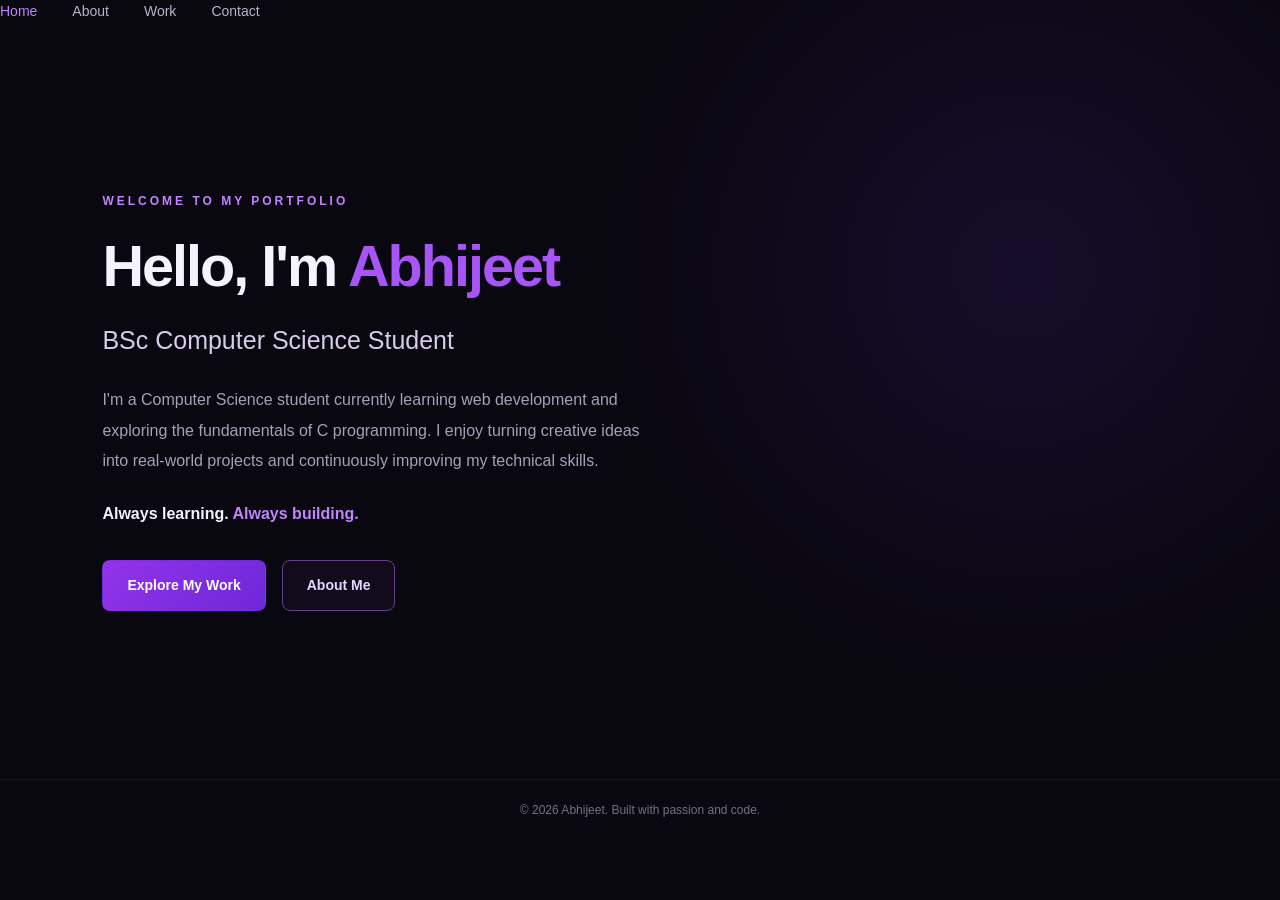
<file: index.html>
<!DOCTYPE html>
<html lang="en">

<head>
    <meta charset="UTF-8">
    <meta name="viewport" content="width=device-width, initial-scale=1.0">

    <title>Abhijeet | Portfolio</title>

    <!-- Link the external CSS file -->
    <link rel="stylesheet" href="style.css">
</head>

<body>

    <!-- Navigation Bar -->
    <header>
        

        <nav class="nav-links">
            <a href="home.html" class="active">Home</a>
            <a href="about.html">About</a>
            <a href="work.html">Work</a>
            <a href="contact.html">Contact</a>
        </nav>

    </header>

    <!-- Main Hero Section -->
    <main>

        <section class="hero">

            <!-- Left Side: Introduction -->
            <div class="hero-content">

                <p class="greeting">
                    WELCOME TO MY PORTFOLIO
                </p>

                <h1>
                    Hello, I'm <span>Abhijeet</span>
                </h1>

                <h2>
                    BSc Computer Science Student
                </h2>

                <p class="description">
                    I'm a Computer Science student currently learning
                    web development and exploring the fundamentals
                    of C programming. I enjoy turning creative ideas
                    into real-world projects and continuously
                    improving my technical skills.
                </p>

                <p class="tagline">
                    Always learning. <span>Always building.</span>
                </p>

                <!-- Navigation Buttons -->
                <div class="hero-buttons">

                    <a href="work.html" class="btn primary-btn">
                        Explore My Work
                    </a>

                    <a href="about.html" class="btn secondary-btn">
                        About Me
                    </a>


        </section>

    </main>

    <!-- Footer -->
    <footer class="footer">

        <p>
            © 2026 Abhijeet. Built with passion and code.
        </p>

    </footer>

</body>

</html>
</file>
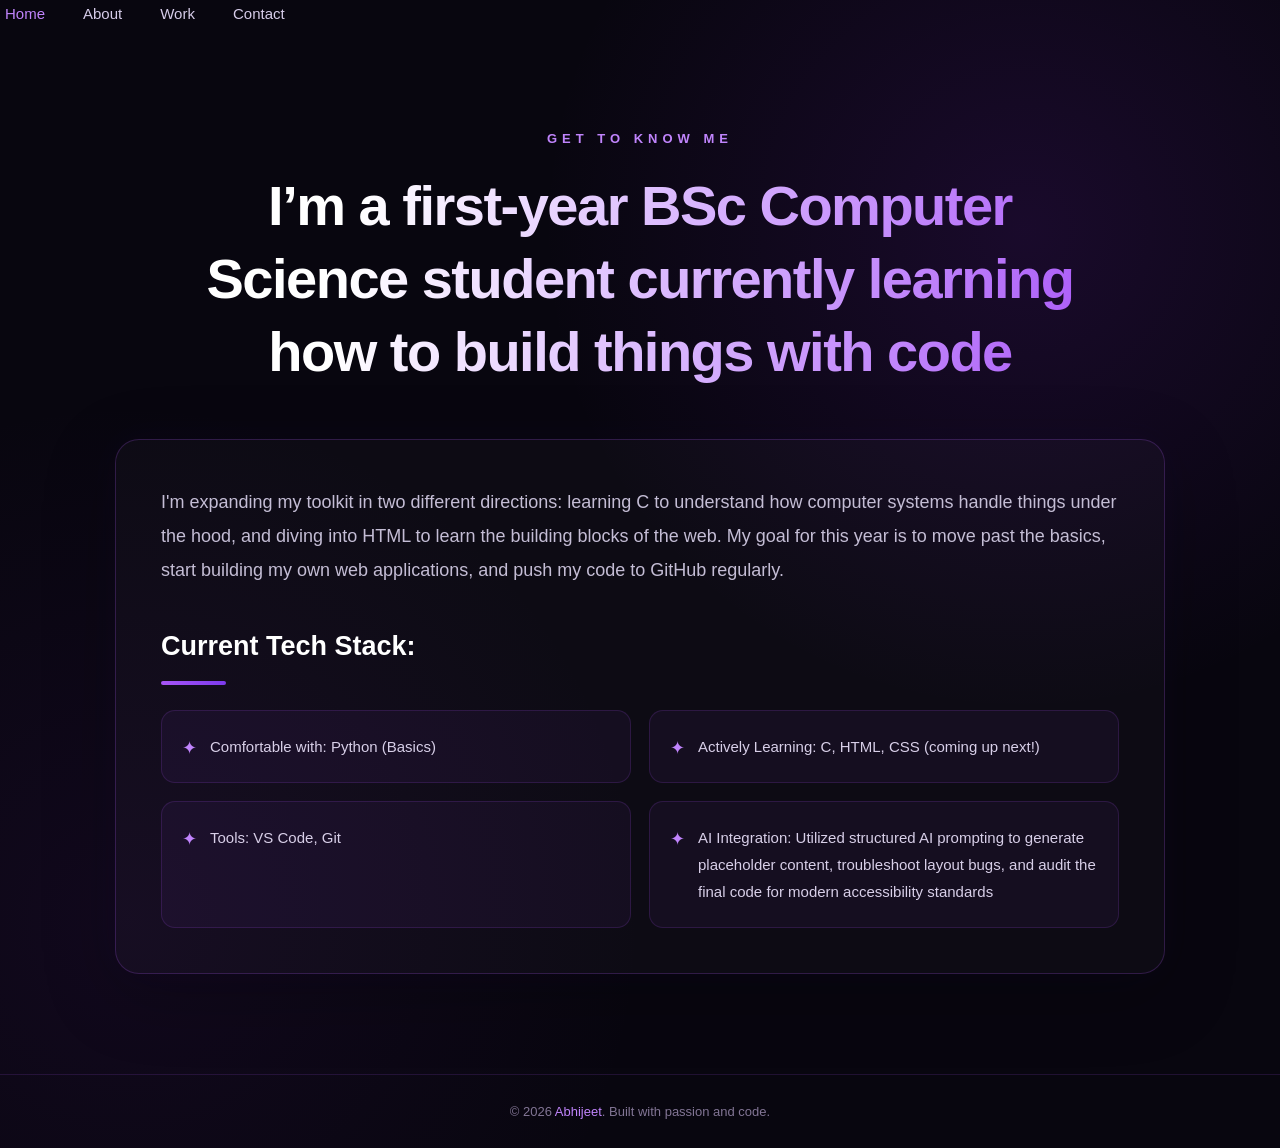
<file: about.html>
<!DOCTYPE html>
<html lang="en">

<head>
    <meta charset="UTF-8">
    <meta name="viewport" content="width=device-width, initial-scale=1.0">

    <title>About | Abhijeet Portfolio</title>

    <!-- Connect the About page to its stylesheet -->
    <link rel="stylesheet" href="style3.css">
</head>

<body>


    <!-- Navigation Bar: Matches your Home Page -->
    <nav class="navbar">
        <a href="home.html" class="active">Home</a>
        <a href="about.html">About</a>
        <a href="work.html">Work</a>
        <a href="contact.html">Contact</a>
    </nav>


    <!-- About Page Heading -->
    <header>
        <h1>
            I’m a first-year BSc Computer Science student
            currently learning how to build things with code
        </h1>
    </header>

    <!-- Main About Content -->
    <main>

        <h2>
            I'm expanding my toolkit in two different directions: learning C to understand how computer systems handle
            things under the hood, and diving into HTML to learn the building blocks of the web.
            My goal for this year is to move past the basics, start building my own web applications, and push my code
            to GitHub regularly.
        </h2>

        <h3>
            Current Tech Stack:
        </h3>

        <ul>
            <li>Comfortable with: Python (Basics)</li>

            <li>Actively Learning: C, HTML, CSS (coming up next!)</li>

            <li>Tools: VS Code, Git</li>

            <li>
                AI Integration: Utilized structured AI prompting to generate placeholder content, troubleshoot layout
                bugs, and audit the final code for modern accessibility standards
            </li>
        </ul>

    </main>

    <!-- Footer -->
    <footer>
        © 2026 <span>Abhijeet</span>. Built with passion and code.
    </footer>

</body>

</html>
</file>
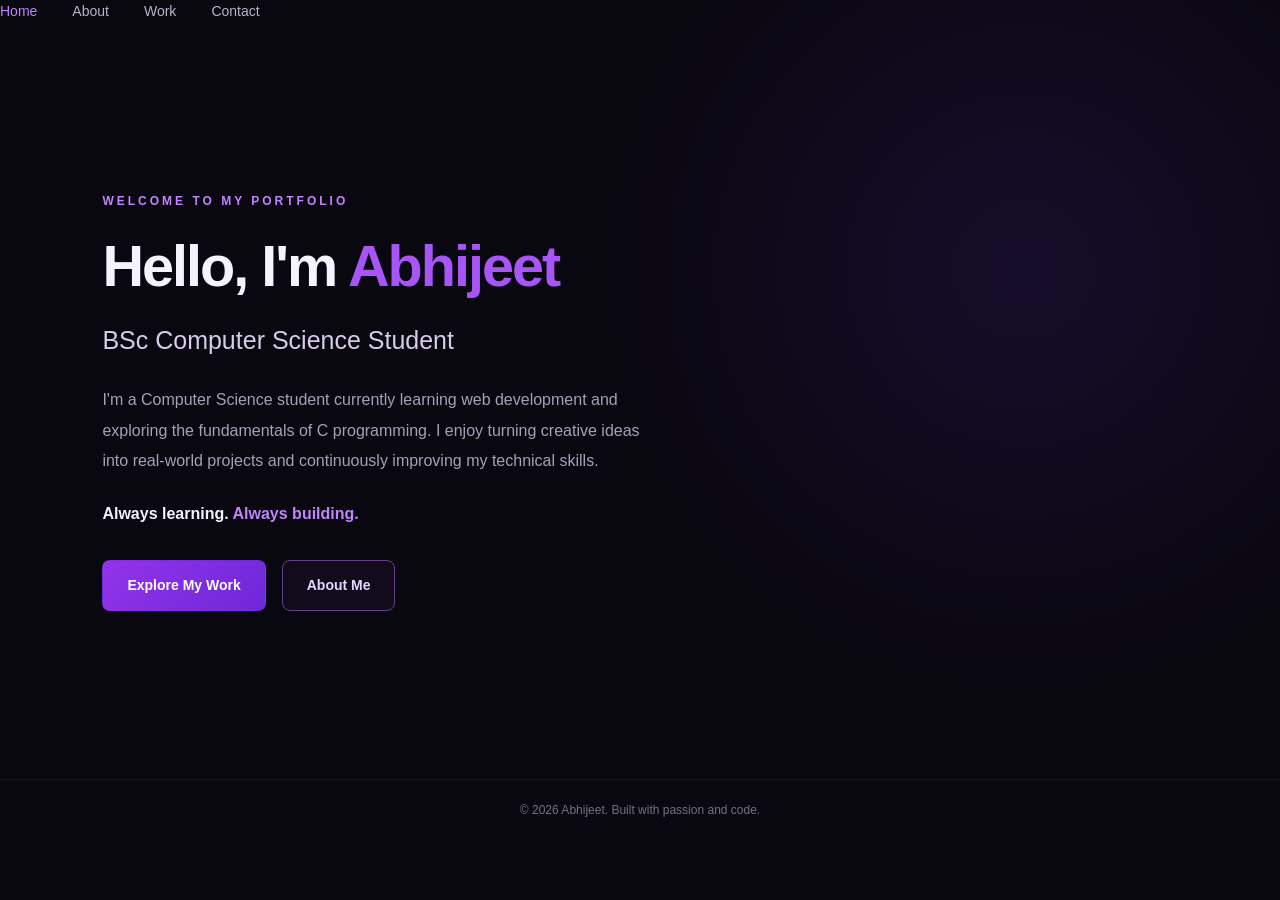
<file: home.html>
<!DOCTYPE html>
<html lang="en">

<head>
    <meta charset="UTF-8">
    <meta name="viewport" content="width=device-width, initial-scale=1.0">

    <title>Abhijeet | Portfolio</title>

    <!-- Link the external CSS file -->
    <link rel="stylesheet" href="style2.css">
</head>

<body>

    <!-- Navigation Bar -->
    <header>
        

        <nav class="nav-links">
            
            <a href="home.html" class="active">Home</a>
            <a href="about.html">About</a>
            <a href="work.html">Work</a>
            <a href="contact.html">Contact</a>
        </nav>

    </header>

    <!-- Main Hero Section -->
    <main>

        <section class="hero">

            <!-- Left Side: Introduction -->
            <div class="hero-content">

                <p class="greeting">
                    WELCOME TO MY PORTFOLIO
                </p>

                <h1>
                    Hello, I'm <span>Abhijeet</span>
                </h1>

                <h2>
                    BSc Computer Science Student
                </h2>

                <p class="description">
                    I'm a Computer Science student currently learning
                    web development and exploring the fundamentals
                    of C programming. I enjoy turning creative ideas
                    into real-world projects and continuously
                    improving my technical skills.
                </p>

                <p class="tagline">
                    Always learning. <span>Always building.</span>
                </p>

                <!-- Navigation Buttons -->
                <div class="hero-buttons">

                    <a href="work.html" class="btn primary-btn">
                        Explore My Work
                    </a>

                    <a href="about.html" class="btn secondary-btn">
                        About Me
                    </a>

       

        </section>

    </main>

    <!-- Footer -->
    <footer class="footer">

        <p>
            © 2026 Abhijeet. Built with passion and code.
        </p>

    </footer>

</body>

</html>
</file>
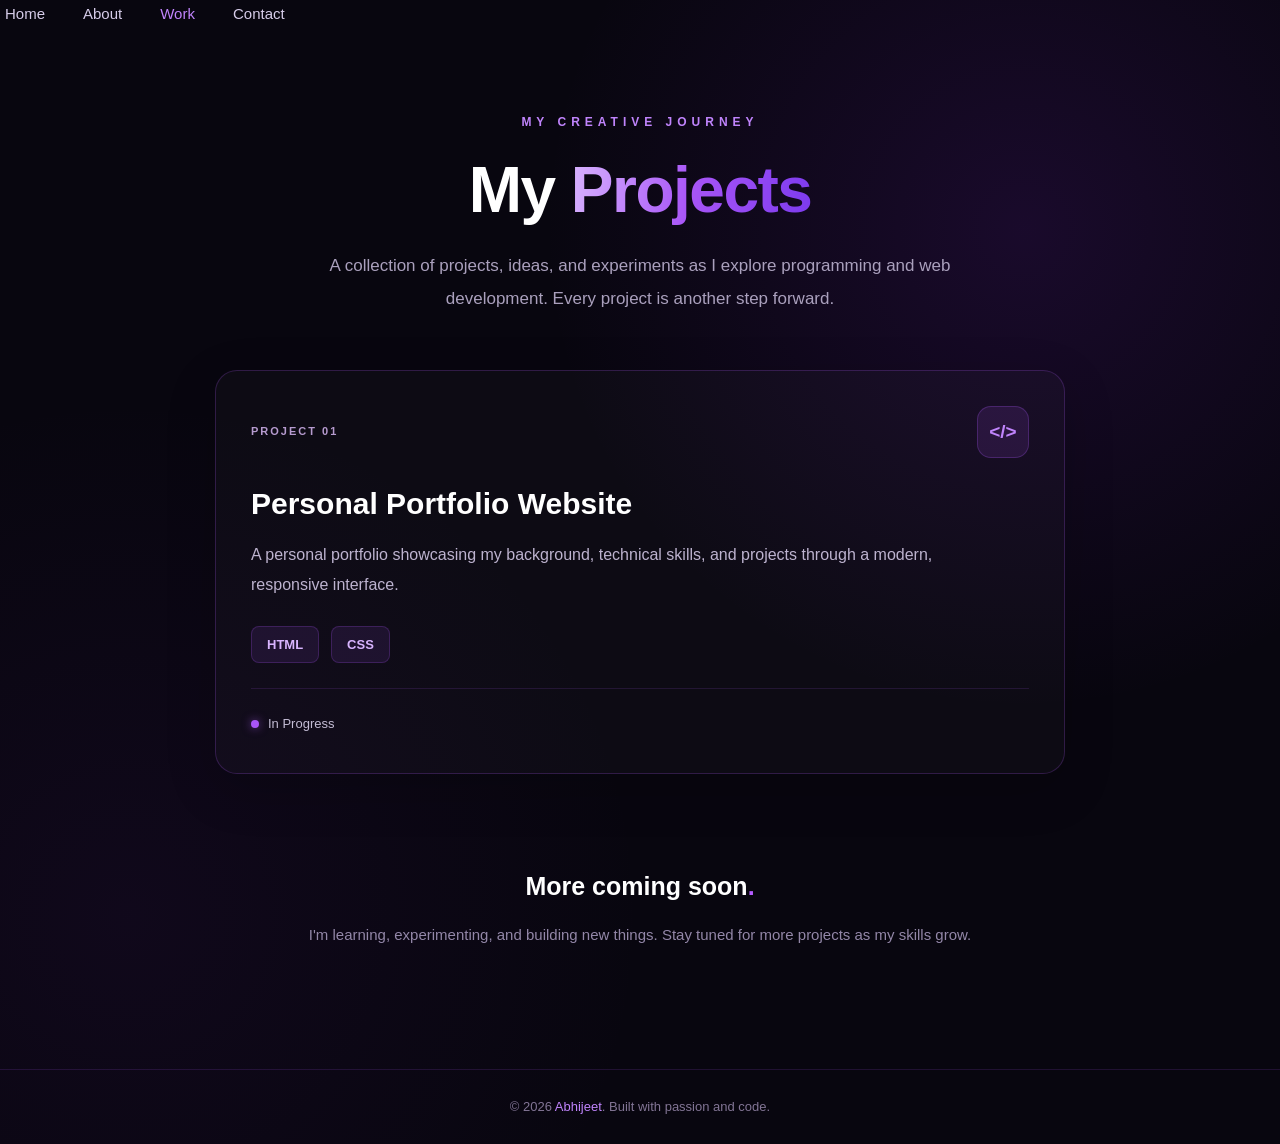
<file: work.html>
<!DOCTYPE html>
<html lang="en">

<head>
    <meta charset="UTF-8">
    <meta name="viewport" content="width=device-width, initial-scale=1.0">

    <title>Work | Abhijeet Portfolio</title>

    <!-- Connect CSS -->
    <link rel="stylesheet" href="style4.css">
</head>

<body>

    <!-- Navigation Bar: Same simple style as Home and About -->
    <nav>
        <a href="home.html">Home</a>
        <a href="about.html">About</a>
        <a href="work.html" class="active">Work</a>
        <a href="contact.html">Contact</a>
    </nav>

    <!-- Main Heading -->
    <header class="work-header">

        <p class="eyebrow">MY CREATIVE JOURNEY</p>

        <h1>My <span>Projects</span></h1>

        <p class="intro">
            A collection of projects, ideas, and experiments
            as I explore programming and web development.
            Every project is another step forward.
        </p>

    </header>

    <!-- Projects Section -->
    <main>

        <section class="projects">

            <!-- Project Card -->
            <article class="project-card">

                <div class="project-top">
                    <span class="project-number">PROJECT 01</span>
                    <span class="project-icon">&lt;/&gt;</span>
                </div>

                <h2>Personal Portfolio Website</h2>

                <p class="project-description">
                    A personal portfolio showcasing my background,
                    technical skills, and projects through a modern,
                    responsive interface.
                </p>

                <!-- Technologies -->
                <div class="tech-stack">
                    <span>HTML</span>
                    <span>CSS</span>
                </div>

                <div class="project-footer">
                    <span class="project-status">
                        <span class="status-dot"></span>
                        In Progress
                    </span>
                </div>

            </article>

        </section>

        <!-- Future Projects Message -->
        <section class="coming-soon">

            <h2>More coming soon<span>.</span></h2>

            <p>
                I'm learning, experimenting, and building new things.
                Stay tuned for more projects as my skills grow.
            </p>

        </section>

    </main>

    <!-- Footer -->
    <footer>
        © 2026 <span>Abhijeet</span>. Built with passion and code.
    </footer>

</body>

</html>
</file>
<file: style.css>
/* =========================================
   1. GLOBAL SETTINGS
   ========================================= */

/* Remove default spacing and use predictable sizing */
* {
    margin: 0;
    padding: 0;
    box-sizing: border-box;
}

/* Smooth scrolling when navigating between page sections */
html {
    scroll-behavior: smooth;
}

/* Main page styling */
body {
    font-family: Arial, Helvetica, sans-serif;
    background-color: #090710;
    color: #f5f3ff;
    min-height: 100vh;
    line-height: 1.7;

    /* Soft purple background glow */
    background-image:
        radial-gradient(
            circle at 80% 30%,
            rgba(124, 58, 237, 0.12),
            transparent 35%
        );
}


/* =========================================
   2. NAVIGATION BAR
   ========================================= */

.navbar {
    width: 100%;
    min-height: 85px;

    display: flex;
    justify-content: space-between;
    align-items: center;

    padding: 20px 8%;

    background-color: rgba(9, 7, 16, 0.85);
    border-bottom: 1px solid rgba(168, 85, 247, 0.15);
}

/* Portfolio logo */
.logo {
    color: #ffffff;
    font-size: 27px;
    font-weight: bold;
    text-decoration: none;
    letter-spacing: 1px;
}

/* Purple dot after the logo */
.logo span {
    color: #a855f7;
}

/* Navigation links container */
.nav-links {
    display: flex;
    align-items: center;
    gap: 35px;
}

/* Individual navigation links */
.nav-links a {
    color: #b9b4c9;
    text-decoration: none;
    font-size: 14px;
    font-weight: 500;

    transition: color 0.3s ease;
}

/* Hover effect for navigation links */
.nav-links a:hover,
.nav-links a.active {
    color: #c084fc;
}


/* =========================================
   3. HERO SECTION
   ========================================= */

.hero {
    max-width: 1400px;
    min-height: calc(100vh - 145px);

    margin: 0 auto;
    padding: 70px 8%;

    display: flex;
    justify-content: space-between;
    align-items: center;

    gap: 70px;
}

/* Left side introduction */
.hero-content {
    flex: 1;
    max-width: 650px;
}

/* Small introduction label */
.greeting {
    color: #c084fc;
    font-size: 12px;
    font-weight: bold;
    letter-spacing: 3px;

    margin-bottom: 20px;
}

/* Main heading */
.hero-content h1 {
    font-size: clamp(36px, 4.5vw, 64px);
    line-height: 1.2;
    font-weight: 700;
    letter-spacing: -2px;

    margin-bottom: 18px;
}

/* Highlight the name in purple */
.hero-content h1 span {
    color: #a855f7;
}

/* Student title */
.hero-content h2 {
    color: #d6cdea;
    font-size: clamp(18px, 2vw, 25px);
    font-weight: 500;

    margin-bottom: 24px;
}

/* Introduction paragraph */
.description {
    max-width: 550px;

    color: #a7a0b8;
    font-size: 16px;
    line-height: 1.9;

    margin-bottom: 24px;
}

/* Short tagline */
.tagline {
    color: #f5f3ff;
    font-size: 16px;
    font-weight: 600;

    margin-bottom: 32px;
}

/* Highlight the second tagline */
.tagline span {
    color: #c084fc;
}


/* =========================================
   4. BUTTONS
   ========================================= */

/* Keep buttons aligned horizontally */
.hero-buttons {
    display: flex;
    align-items: center;
    flex-wrap: wrap;
    gap: 16px;
}

/* Common button styling */
.btn {
    display: inline-block;

    padding: 13px 24px;
    border-radius: 8px;

    text-decoration: none;
    font-size: 14px;
    font-weight: 600;

    transition:
        transform 0.3s ease,
        background-color 0.3s ease,
        border-color 0.3s ease;
}

/* Primary purple button */
.primary-btn {
    background: linear-gradient(
        135deg,
        #9333ea,
        #6d28d9
    );

    color: #ffffff;
    border: 1px solid transparent;
}

/* Primary button hover */
.primary-btn:hover {
    transform: translateY(-3px);

    background: linear-gradient(
        135deg,
        #a855f7,
        #7c3aed
    );
}

/* Secondary transparent button */
.secondary-btn {
    color: #e9d5ff;
    border: 1px solid #65418b;
    background-color: rgba(168, 85, 247, 0.05);
}

/* Secondary button hover */
.secondary-btn:hover {
    transform: translateY(-3px);
    border-color: #c084fc;
    background-color: rgba(168, 85, 247, 0.12);
}


/* =========================================
   5. RIGHT-SIDE PROFILE IMAGE
   ========================================= */

/* Image container */
.hero-image {
    flex: 0 0 340px;
    max-width: 340px;

    position: relative;

    display: flex;
    flex-direction: column;
    align-items: center;

    margin-right: 10px;
}

/* Purple glow behind the image */
.image-glow {
    position: absolute;

    width: 260px;
    height: 260px;

    top: 50%;
    left: 50%;

    transform: translate(-50%, -55%);

    background-color: #7c3aed;
    filter: blur(100px);
    opacity: 0.25;

    z-index: 0;
}

/* Frame around the image */
.image-frame {
    position: relative;
    z-index: 1;

    width: 100%;
    max-width: 320px;

    padding: 8px;

    border-radius: 24px;
    border: 1px solid rgba(192, 132, 252, 0.4);

    background: linear-gradient(
        145deg,
        rgba(168, 85, 247, 0.18),
        rgba(20, 15, 35, 0.7)
    );

    box-shadow: 0 20px 70px rgba(0, 0, 0, 0.4);
}

/* Your actual PNG image */
.image-frame img {
    display: block;

    width: 100%;
    height: auto;

    border-radius: 17px;
    object-fit: contain;
}

/* Small label underneath the image */
.image-label {
    position: relative;
    z-index: 1;

    margin-top: 20px;

    display: flex;
    align-items: center;
    gap: 10px;

    padding: 10px 18px;

    color: #d8cde8;
    font-size: 13px;

    background-color: #151020;
    border: 1px solid #30233f;
    border-radius: 30px;
}

/* Small purple status dot */
.status-dot {
    width: 8px;
    height: 8px;

    background-color: #c084fc;
    border-radius: 50%;

    box-shadow: 0 0 12px rgba(192, 132, 252, 0.8);
}


/* =========================================
   6. FOOTER
   ========================================= */

.footer {
    padding: 20px;

    text-align: center;

    border-top: 1px solid rgba(168, 85, 247, 0.12);

    color: #777087;
    font-size: 12px;
}


/* =========================================
   7. TABLET RESPONSIVE DESIGN
   ========================================= */

@media (max-width: 1000px) {

    /* Reduce the gap between text and image */
    .hero {
        gap: 35px;
        padding: 60px 6%;
    }

    /* Make the image slightly smaller */
    .hero-image {
        flex-basis: 280px;
        max-width: 280px;
        margin-right: 0;
    }

    .image-frame {
        max-width: 280px;
    }

    /* Reduce navigation spacing */
    .nav-links {
        gap: 22px;
    }
}


/* =========================================
   8. MOBILE RESPONSIVE DESIGN
   ========================================= */

@media (max-width: 700px) {

    /* Stack the logo and navigation */
    .navbar {
        flex-direction: column;
        gap: 15px;

        padding: 20px 5%;
    }

    /* Allow navigation to fit smaller screens */
    .nav-links {
        justify-content: center;
        flex-wrap: wrap;
        gap: 20px;
    }

    .nav-links a {
        font-size: 13px;
    }

    /* Put the text above the image on mobile */
    .hero {
        flex-direction: column;
        text-align: center;

        padding: 55px 6%;
        gap: 50px;
    }

    .hero-content {
        max-width: 100%;
    }

    .hero-content h1 {
        letter-spacing: -1px;
    }

    /* Center the introduction paragraph */
    .description {
        margin-left: auto;
        margin-right: auto;
    }

    /* Center the buttons */
    .hero-buttons {
        justify-content: center;
    }

    /* Display the image below the introduction */
    .hero-image {
        flex: 0 1 auto;
        width: 100%;
        max-width: 300px;
        margin: 0 auto;
    }

    .image-frame {
        max-width: 300px;
    }

    .footer {
        font-size: 11px;
    }
}


/* =========================================
   9. SMALL MOBILE SCREENS
   ========================================= */

@media (max-width: 380px) {

    /* Reduce spacing for narrow phones */
    .nav-links {
        gap: 12px;
    }

    .hero-content h1 {
        font-size: 34px;
    }

    .hero-buttons {
        flex-direction: column;
    }

    .btn {
        width: 100%;
        text-align: center;
    }
}
</file>
<file: style3.css>
/* =========================================
   ABOUT PAGE - DARK PURPLE PORTFOLIO THEME
   ========================================= */

/* Reset default browser spacing */
* {
    margin: 0;
    padding: 0;
    box-sizing: border-box;
}

/* Smooth scrolling */
html {
    scroll-behavior: smooth;
}

/* Main page styling */
body {
    min-height: 100vh;
    font-family: "Segoe UI", Arial, sans-serif;
    color: #f4f0ff;

    background:
        radial-gradient(
            circle at 80% 20%,
            rgba(126, 34, 206, 0.15),
            transparent 35%
        ),
        radial-gradient(
            circle at 10% 80%,
            rgba(88, 28, 135, 0.12),
            transparent 35%
        ),
        #08060f;

    line-height: 1.8;
    overflow-x: hidden;
}

/* =========================================
   NAVIGATION BAR
   ========================================= */

/* =========================================
   NAVIGATION - MATCHES HOME PAGE
   ========================================= */

.navbar {
    display: flex;
    align-items: center;
    gap: 38px;

    width: 100%;
    padding: 0 5px;

    background: transparent;
    border: none;
    box-shadow: none;

    position: relative;
    top: auto;
    z-index: auto;

    backdrop-filter: none;
}

/* Navigation links */
.navbar a {
    color: #d6cce9;
    text-decoration: none;
    font-size: 15px;
    font-weight: 400;

    transition: color 0.3s ease;
}

/* Hover effect */
.navbar a:hover {
    color: #c084fc;
}

/* Active page */
.navbar a.active {
    color: #c084fc;
}

/* Mobile navigation */
@media (max-width: 480px) {
    .navbar {
        justify-content: flex-start;
        gap: 25px;
        padding: 0 5px;
    }

    .navbar a {
        font-size: 14px;
    }
}

/* =========================================
   ABOUT PAGE HEADER
   ========================================= */

header {
    max-width: 1100px;
    margin: 0 auto;

    padding: 100px 30px 50px;

    text-align: center;

    animation: fadeInUp 0.8s ease both;
}

/* Small heading above the main title */
header::before {
    content: "GET TO KNOW ME";

    display: block;
    margin-bottom: 20px;

    color: #c084fc;
    font-size: 13px;
    font-weight: 800;
    letter-spacing: 5px;
}

/* Main About heading */
header h1 {
    max-width: 950px;
    margin: 0 auto;

    font-size: clamp(32px, 5vw, 56px);
    font-weight: 800;
    line-height: 1.3;
    letter-spacing: -1.5px;

    background: linear-gradient(
        100deg,
        #ffffff 20%,
        #d8b4fe 55%,
        #a855f7 100%
    );

    -webkit-background-clip: text;
    background-clip: text;
    color: transparent;
}

/* =========================================
   MAIN CONTENT CARD
   ========================================= */

main {
    max-width: 1050px;
    margin: 0 auto 100px;

    padding: 45px;

    background: rgba(255, 255, 255, 0.025);

    border: 1px solid rgba(168, 85, 247, 0.22);
    border-radius: 24px;

    box-shadow:
        0 20px 70px rgba(0, 0, 0, 0.25),
        0 0 40px rgba(126, 34, 206, 0.05);

    animation: fadeInUp 1s ease both;
}

/* About paragraph */
main h2 {
    margin-bottom: 35px;

    color: #c4bdd5;
    font-size: 18px;
    font-weight: 400;
    line-height: 1.9;
}

/* Current Tech Stack heading */
main h3 {
    display: inline-block;

    margin-bottom: 25px;

    color: #ffffff;
    font-size: 27px;
    font-weight: 750;
}

/* Purple line below the tech stack heading */
main h3::after {
    content: "";

    display: block;
    width: 65px;
    height: 4px;

    margin-top: 10px;

    background: linear-gradient(
        90deg,
        #a855f7,
        #7c3aed
    );

    border-radius: 10px;
}

/* =========================================
   TECH STACK CARDS
   ========================================= */

main ul {
    display: grid;
    grid-template-columns: repeat(2, minmax(0, 1fr));
    gap: 18px;

    list-style: none;
}

/* Individual tech stack card */
main ul li {
    position: relative;

    padding: 22px 22px 22px 48px;

    color: #d8cfe8;
    font-size: 15px;
    line-height: 1.8;

    background: rgba(168, 85, 247, 0.055);

    border: 1px solid rgba(168, 85, 247, 0.16);
    border-radius: 14px;

    transition:
        transform 0.3s ease,
        background 0.3s ease,
        border-color 0.3s ease,
        box-shadow 0.3s ease;
}

/* Purple bullet icon */
main ul li::before {
    content: "✦";

    position: absolute;
    left: 20px;
    top: 21px;

    color: #c084fc;
    font-size: 18px;
}

/* Hover animation */
main ul li:hover {
    transform: translateY(-5px);

    background: rgba(168, 85, 247, 0.12);

    border-color: rgba(192, 132, 252, 0.5);

    box-shadow: 0 10px 30px rgba(126, 34, 206, 0.1);
}

/* =========================================
   FOOTER
   ========================================= */

footer {
    padding: 25px 20px;

    text-align: center;
    color: #827595;
    font-size: 13px;

    border-top: 1px solid rgba(168, 85, 247, 0.15);
}

/* Highlight name in footer */
footer span {
    color: #c084fc;
}

/* =========================================
   ANIMATIONS
   ========================================= */

@keyframes fadeInUp {
    from {
        opacity: 0;
        transform: translateY(25px);
    }

    to {
        opacity: 1;
        transform: translateY(0);
    }
}

/* =========================================
   TABLET RESPONSIVENESS
   ========================================= */

@media (max-width: 768px) {

    nav {
        padding: 18px 5%;
    }

    nav ul {
        gap: 18px;
    }

    nav ul li a {
        font-size: 14px;
    }

    header {
        padding: 75px 25px 40px;
    }

    header h1 {
        letter-spacing: -0.5px;
    }

    main {
        margin: 0 20px 60px;
        padding: 30px;
    }

    main h2 {
        font-size: 16px;
    }

    main ul {
        grid-template-columns: 1fr;
    }
}

/* =========================================
   MOBILE RESPONSIVENESS
   ========================================= */

@media (max-width: 480px) {

    nav {
        flex-direction: column;
        gap: 15px;
    }

    nav ul {
        width: 100%;
        justify-content: center;
        gap: 22px;
    }

    nav ul li a {
        font-size: 13px;
    }

    header {
        padding: 60px 20px 35px;
    }

    header::before {
        font-size: 11px;
        letter-spacing: 3px;
    }

    header h1 {
        font-size: 32px;
    }

    main {
        margin: 0 14px 45px;
        padding: 23px 18px;
        border-radius: 18px;
    }

    main h2 {
        font-size: 15px;
        line-height: 1.85;
    }

    main h3 {
        font-size: 23px;
    }

    main ul li {
        padding: 18px 15px 18px 40px;
        font-size: 14px;
    }

    main ul li::before {
        left: 14px;
        top: 17px;
    }
}

/* Respect reduced-motion accessibility settings */
@media (prefers-reduced-motion: reduce) {
    *,
    *::before,
    *::after {
        scroll-behavior: auto !important;
        animation: none !important;
        transition: none !important;
    }
}
</file>
<file: style2.css>
/* =========================================
   1. GLOBAL SETTINGS
   ========================================= */

/* Remove default spacing and use predictable sizing */
* {
    margin: 0;
    padding: 0;
    box-sizing: border-box;
}

/* Smooth scrolling when navigating between page sections */
html {
    scroll-behavior: smooth;
}

/* Main page styling */
body {
    font-family: Arial, Helvetica, sans-serif;
    background-color: #090710;
    color: #f5f3ff;
    min-height: 100vh;
    line-height: 1.7;

    /* Soft purple background glow */
    background-image:
        radial-gradient(
            circle at 80% 30%,
            rgba(124, 58, 237, 0.12),
            transparent 35%
        );
}


/* =========================================
   2. NAVIGATION BAR
   ========================================= */

.navbar {
    width: 100%;
    min-height: 85px;

    display: flex;
    justify-content: space-between;
    align-items: center;

    padding: 20px 8%;

    background-color: rgba(9, 7, 16, 0.85);
    border-bottom: 1px solid rgba(168, 85, 247, 0.15);
}

/* Portfolio logo */
.logo {
    color: #ffffff;
    font-size: 27px;
    font-weight: bold;
    text-decoration: none;
    letter-spacing: 1px;
}

/* Purple dot after the logo */
.logo span {
    color: #a855f7;
}

/* Navigation links container */
.nav-links {
    display: flex;
    align-items: center;
    gap: 35px;
}

/* Individual navigation links */
.nav-links a {
    color: #b9b4c9;
    text-decoration: none;
    font-size: 14px;
    font-weight: 500;

    transition: color 0.3s ease;
}

/* Hover effect for navigation links */
.nav-links a:hover,
.nav-links a.active {
    color: #c084fc;
}


/* =========================================
   3. HERO SECTION
   ========================================= */

.hero {
    max-width: 1400px;
    min-height: calc(100vh - 145px);

    margin: 0 auto;
    padding: 70px 8%;

    display: flex;
    justify-content: space-between;
    align-items: center;

    gap: 70px;
}

/* Left side introduction */
.hero-content {
    flex: 1;
    max-width: 650px;
}

/* Small introduction label */
.greeting {
    color: #c084fc;
    font-size: 12px;
    font-weight: bold;
    letter-spacing: 3px;

    margin-bottom: 20px;
}

/* Main heading */
.hero-content h1 {
    font-size: clamp(36px, 4.5vw, 64px);
    line-height: 1.2;
    font-weight: 700;
    letter-spacing: -2px;

    margin-bottom: 18px;
}

/* Highlight the name in purple */
.hero-content h1 span {
    color: #a855f7;
}

/* Student title */
.hero-content h2 {
    color: #d6cdea;
    font-size: clamp(18px, 2vw, 25px);
    font-weight: 500;

    margin-bottom: 24px;
}

/* Introduction paragraph */
.description {
    max-width: 550px;

    color: #a7a0b8;
    font-size: 16px;
    line-height: 1.9;

    margin-bottom: 24px;
}

/* Short tagline */
.tagline {
    color: #f5f3ff;
    font-size: 16px;
    font-weight: 600;

    margin-bottom: 32px;
}

/* Highlight the second tagline */
.tagline span {
    color: #c084fc;
}


/* =========================================
   4. BUTTONS
   ========================================= */

/* Keep buttons aligned horizontally */
.hero-buttons {
    display: flex;
    align-items: center;
    flex-wrap: wrap;
    gap: 16px;
}

/* Common button styling */
.btn {
    display: inline-block;

    padding: 13px 24px;
    border-radius: 8px;

    text-decoration: none;
    font-size: 14px;
    font-weight: 600;

    transition:
        transform 0.3s ease,
        background-color 0.3s ease,
        border-color 0.3s ease;
}

/* Primary purple button */
.primary-btn {
    background: linear-gradient(
        135deg,
        #9333ea,
        #6d28d9
    );

    color: #ffffff;
    border: 1px solid transparent;
}

/* Primary button hover */
.primary-btn:hover {
    transform: translateY(-3px);

    background: linear-gradient(
        135deg,
        #a855f7,
        #7c3aed
    );
}

/* Secondary transparent button */
.secondary-btn {
    color: #e9d5ff;
    border: 1px solid #65418b;
    background-color: rgba(168, 85, 247, 0.05);
}

/* Secondary button hover */
.secondary-btn:hover {
    transform: translateY(-3px);
    border-color: #c084fc;
    background-color: rgba(168, 85, 247, 0.12);
}


/* =========================================
   5. RIGHT-SIDE PROFILE IMAGE
   ========================================= */

/* Image container */
.hero-image {
    flex: 0 0 340px;
    max-width: 340px;

    position: relative;

    display: flex;
    flex-direction: column;
    align-items: center;

    margin-right: 10px;
}

/* Purple glow behind the image */
.image-glow {
    position: absolute;

    width: 260px;
    height: 260px;

    top: 50%;
    left: 50%;

    transform: translate(-50%, -55%);

    background-color: #7c3aed;
    filter: blur(100px);
    opacity: 0.25;

    z-index: 0;
}

/* Frame around the image */
.image-frame {
    position: relative;
    z-index: 1;

    width: 100%;
    max-width: 320px;

    padding: 8px;

    border-radius: 24px;
    border: 1px solid rgba(192, 132, 252, 0.4);

    background: linear-gradient(
        145deg,
        rgba(168, 85, 247, 0.18),
        rgba(20, 15, 35, 0.7)
    );

    box-shadow: 0 20px 70px rgba(0, 0, 0, 0.4);
}

/* Your actual PNG image */
.image-frame img {
    display: block;

    width: 100%;
    height: auto;

    border-radius: 17px;
    object-fit: contain;
}

/* Small label underneath the image */
.image-label {
    position: relative;
    z-index: 1;

    margin-top: 20px;

    display: flex;
    align-items: center;
    gap: 10px;

    padding: 10px 18px;

    color: #d8cde8;
    font-size: 13px;

    background-color: #151020;
    border: 1px solid #30233f;
    border-radius: 30px;
}

/* Small purple status dot */
.status-dot {
    width: 8px;
    height: 8px;

    background-color: #c084fc;
    border-radius: 50%;

    box-shadow: 0 0 12px rgba(192, 132, 252, 0.8);
}


/* =========================================
   6. FOOTER
   ========================================= */

.footer {
    padding: 20px;

    text-align: center;

    border-top: 1px solid rgba(168, 85, 247, 0.12);

    color: #777087;
    font-size: 12px;
}


/* =========================================
   7. TABLET RESPONSIVE DESIGN
   ========================================= */

@media (max-width: 1000px) {

    /* Reduce the gap between text and image */
    .hero {
        gap: 35px;
        padding: 60px 6%;
    }

    /* Make the image slightly smaller */
    .hero-image {
        flex-basis: 280px;
        max-width: 280px;
        margin-right: 0;
    }

    .image-frame {
        max-width: 280px;
    }

    /* Reduce navigation spacing */
    .nav-links {
        gap: 22px;
    }
}


/* =========================================
   8. MOBILE RESPONSIVE DESIGN
   ========================================= */

@media (max-width: 700px) {

    /* Stack the logo and navigation */
    .navbar {
        flex-direction: column;
        gap: 15px;

        padding: 20px 5%;
    }

    /* Allow navigation to fit smaller screens */
    .nav-links {
        justify-content: center;
        flex-wrap: wrap;
        gap: 20px;
    }

    .nav-links a {
        font-size: 13px;
    }

    /* Put the text above the image on mobile */
    .hero {
        flex-direction: column;
        text-align: center;

        padding: 55px 6%;
        gap: 50px;
    }

    .hero-content {
        max-width: 100%;
    }

    .hero-content h1 {
        letter-spacing: -1px;
    }

    /* Center the introduction paragraph */
    .description {
        margin-left: auto;
        margin-right: auto;
    }

    /* Center the buttons */
    .hero-buttons {
        justify-content: center;
    }

    /* Display the image below the introduction */
    .hero-image {
        flex: 0 1 auto;
        width: 100%;
        max-width: 300px;
        margin: 0 auto;
    }

    .image-frame {
        max-width: 300px;
    }

    .footer {
        font-size: 11px;
    }
}


/* =========================================
   9. SMALL MOBILE SCREENS
   ========================================= */

@media (max-width: 380px) {

    /* Reduce spacing for narrow phones */
    .nav-links {
        gap: 12px;
    }

    .hero-content h1 {
        font-size: 34px;
    }

    .hero-buttons {
        flex-direction: column;
    }

    .btn {
        width: 100%;
        text-align: center;
    }
}
</file>
<file: style4.css>
/* ==========================================
   WORK PAGE
   Dark Purple Portfolio Theme
   ========================================== */

/* 1. Reset */
* {
    margin: 0;
    padding: 0;
    box-sizing: border-box;
}

/* 2. Smooth scrolling */
html {
    scroll-behavior: smooth;
}

/* 3. Main background */
body {
    min-height: 100vh;

    font-family: "Segoe UI", Arial, sans-serif;
    color: #f4f0ff;
    line-height: 1.8;

    background:
        radial-gradient(
            circle at 80% 20%,
            rgba(126, 34, 206, 0.15),
            transparent 35%
        ),
        radial-gradient(
            circle at 10% 80%,
            rgba(88, 28, 135, 0.10),
            transparent 35%
        ),
        #08060f;

    overflow-x: hidden;
}

/* ==========================================
   NAVIGATION BAR
   Simple top-left links like Home and About
   ========================================== */

nav {
    display: flex;
    align-items: center;
    gap: 38px;

    width: 100%;
    padding: 0 5px;

    background: transparent;
    border: none;
    box-shadow: none;
}

/* Navigation links */
nav a {
    color: #d6cce9;
    text-decoration: none;

    font-size: 15px;
    font-weight: 400;

    transition: color 0.3s ease;
}

/* Hover effect */
nav a:hover {
    color: #c084fc;
}

/* Active page */
nav a.active {
    color: #c084fc;
}

/* ==========================================
   PAGE HEADER
   ========================================== */

.work-header {
    max-width: 950px;

    margin: 0 auto;
    padding: 85px 25px 55px;

    text-align: center;

    animation: fadeInUp 0.8s ease both;
}

/* Small purple label */
.eyebrow {
    margin-bottom: 18px;

    color: #c084fc;

    font-size: 12px;
    font-weight: 800;
    letter-spacing: 5px;
}

/* Main heading */
.work-header h1 {
    margin-bottom: 22px;

    font-size: clamp(42px, 6vw, 64px);
    font-weight: 800;
    line-height: 1.2;
    letter-spacing: -1.5px;

    color: #ffffff;
}

/* Purple heading accent */
.work-header h1 span {
    background: linear-gradient(
        100deg,
        #d8b4fe,
        #a855f7,
        #7c3aed
    );

    -webkit-background-clip: text;
    background-clip: text;
    color: transparent;
}

/* Introduction */
.intro {
    max-width: 650px;
    margin: 0 auto;

    color: #aaa0bd;
    font-size: 17px;
    line-height: 1.9;
}

/* ==========================================
   PROJECTS SECTION
   ========================================== */

.projects {
    max-width: 1050px;

    margin: 0 auto;
    padding: 0 25px 50px;
}

/* ==========================================
   PROJECT CARD
   ========================================== */

.project-card {
    position: relative;

    max-width: 850px;
    margin: 0 auto;

    padding: 35px;

    background: rgba(255, 255, 255, 0.025);

    border: 1px solid rgba(168, 85, 247, 0.22);
    border-radius: 22px;

    box-shadow: 0 15px 50px rgba(0, 0, 0, 0.18);

    transition:
        transform 0.3s ease,
        border-color 0.3s ease,
        background 0.3s ease,
        box-shadow 0.3s ease;

    animation: fadeInUp 0.9s ease both;
}

/* Hover effect */
.project-card:hover {
    transform: translateY(-6px);

    background: rgba(168, 85, 247, 0.055);

    border-color: rgba(192, 132, 252, 0.55);

    box-shadow:
        0 20px 55px rgba(0, 0, 0, 0.25),
        0 0 30px rgba(126, 34, 206, 0.08);
}

/* Top row of project card */
.project-top {
    display: flex;
    justify-content: space-between;
    align-items: center;

    margin-bottom: 25px;
}

/* Project number */
.project-number {
    color: #b69bcf;

    font-size: 11px;
    font-weight: 700;
    letter-spacing: 2px;
}

/* Decorative code icon */
.project-icon {
    display: flex;
    align-items: center;
    justify-content: center;

    width: 52px;
    height: 52px;

    color: #c084fc;
    font-size: 19px;
    font-weight: 700;

    background: rgba(168, 85, 247, 0.12);

    border: 1px solid rgba(168, 85, 247, 0.25);
    border-radius: 14px;
}

/* Project title */
.project-card h2 {
    margin-bottom: 15px;

    color: #ffffff;

    font-size: clamp(23px, 3vw, 30px);
    font-weight: 750;
    line-height: 1.4;
}

/* Project description */
.project-description {
    max-width: 700px;
    margin-bottom: 25px;

    color: #bdb3cf;

    font-size: 16px;
    line-height: 1.9;
}

/* ==========================================
   TECHNOLOGY BADGES
   ========================================== */

.tech-stack {
    display: flex;
    flex-wrap: wrap;
    gap: 12px;

    margin-bottom: 25px;
}

/* Individual badges */
.tech-stack span {
    padding: 6px 15px;

    color: #d8b4fe;

    font-size: 13px;
    font-weight: 600;

    background: rgba(168, 85, 247, 0.10);

    border: 1px solid rgba(168, 85, 247, 0.22);
    border-radius: 8px;
}

/* ==========================================
   PROJECT STATUS
   ========================================== */

.project-footer {
    padding-top: 20px;

    border-top: 1px solid rgba(168, 85, 247, 0.14);
}

/* Status label */
.project-status {
    display: inline-flex;
    align-items: center;
    gap: 9px;

    color: #c4bdd5;
    font-size: 13px;
}

/* Status indicator */
.status-dot {
    width: 8px;
    height: 8px;

    background: #a855f7;
    border-radius: 50%;

    box-shadow: 0 0 10px rgba(168, 85, 247, 0.6);
}

/* ==========================================
   COMING SOON SECTION
   ========================================== */

.coming-soon {
    max-width: 750px;

    margin: 10px auto 90px;
    padding: 30px 25px;

    text-align: center;

    animation: fadeInUp 1s ease both;
}

/* Coming soon heading */
.coming-soon h2 {
    margin-bottom: 12px;

    color: #ffffff;

    font-size: 25px;
    font-weight: 750;
}

/* Purple full stop */
.coming-soon h2 span {
    color: #b45cff;
}

/* Coming soon paragraph */
.coming-soon p {
    color: #9387a8;

    font-size: 15px;
    line-height: 1.9;
}

/* ==========================================
   FOOTER
   ========================================== */

footer {
    padding: 25px 20px;

    text-align: center;

    color: #827595;
    font-size: 13px;

    border-top: 1px solid rgba(168, 85, 247, 0.15);
}

/* Footer accent */
footer span {
    color: #c084fc;
}

/* ==========================================
   ANIMATIONS
   ========================================== */

@keyframes fadeInUp {
    from {
        opacity: 0;
        transform: translateY(22px);
    }

    to {
        opacity: 1;
        transform: translateY(0);
    }
}

/* ==========================================
   TABLET RESPONSIVENESS
   ========================================== */

@media (max-width: 768px) {

    nav {
        gap: 25px;
    }

    .work-header {
        padding: 70px 25px 45px;
    }

    .intro {
        font-size: 16px;
    }

    .project-card {
        padding: 28px;
    }

    .project-description {
        font-size: 15px;
    }
}

/* ==========================================
   MOBILE RESPONSIVENESS
   ========================================== */

@media (max-width: 480px) {

    nav {
        gap: 22px;
        flex-wrap: wrap;
    }

    nav a {
        font-size: 13px;
    }

    .work-header {
        padding: 55px 20px 40px;
    }

    .eyebrow {
        font-size: 10px;
        letter-spacing: 3px;
    }

    .work-header h1 {
        font-size: 39px;
        letter-spacing: -0.5px;
    }

    .intro {
        font-size: 14px;
    }

    .projects {
        padding: 0 15px 35px;
    }

    .project-card {
        padding: 22px 19px;
        border-radius: 18px;
    }

    .project-top {
        margin-bottom: 20px;
    }

    .project-icon {
        width: 44px;
        height: 44px;
    }

    .project-card h2 {
        font-size: 23px;
    }

    .project-description {
        font-size: 14px;
    }

    .tech-stack {
        gap: 9px;
    }

    .tech-stack span {
        font-size: 12px;
        padding: 5px 11px;
    }

    .coming-soon {
        margin: 0 auto 50px;
        padding: 25px 20px;
    }

    .coming-soon h2 {
        font-size: 22px;
    }

    .coming-soon p {
        font-size: 14px;
    }
}

/* ==========================================
   ACCESSIBILITY
   ========================================== */

@media (prefers-reduced-motion: reduce) {

    *,
    *::before,
    *::after {
        animation: none !important;
        transition: none !important;
        scroll-behavior: auto !important;
    }
}
</file>
